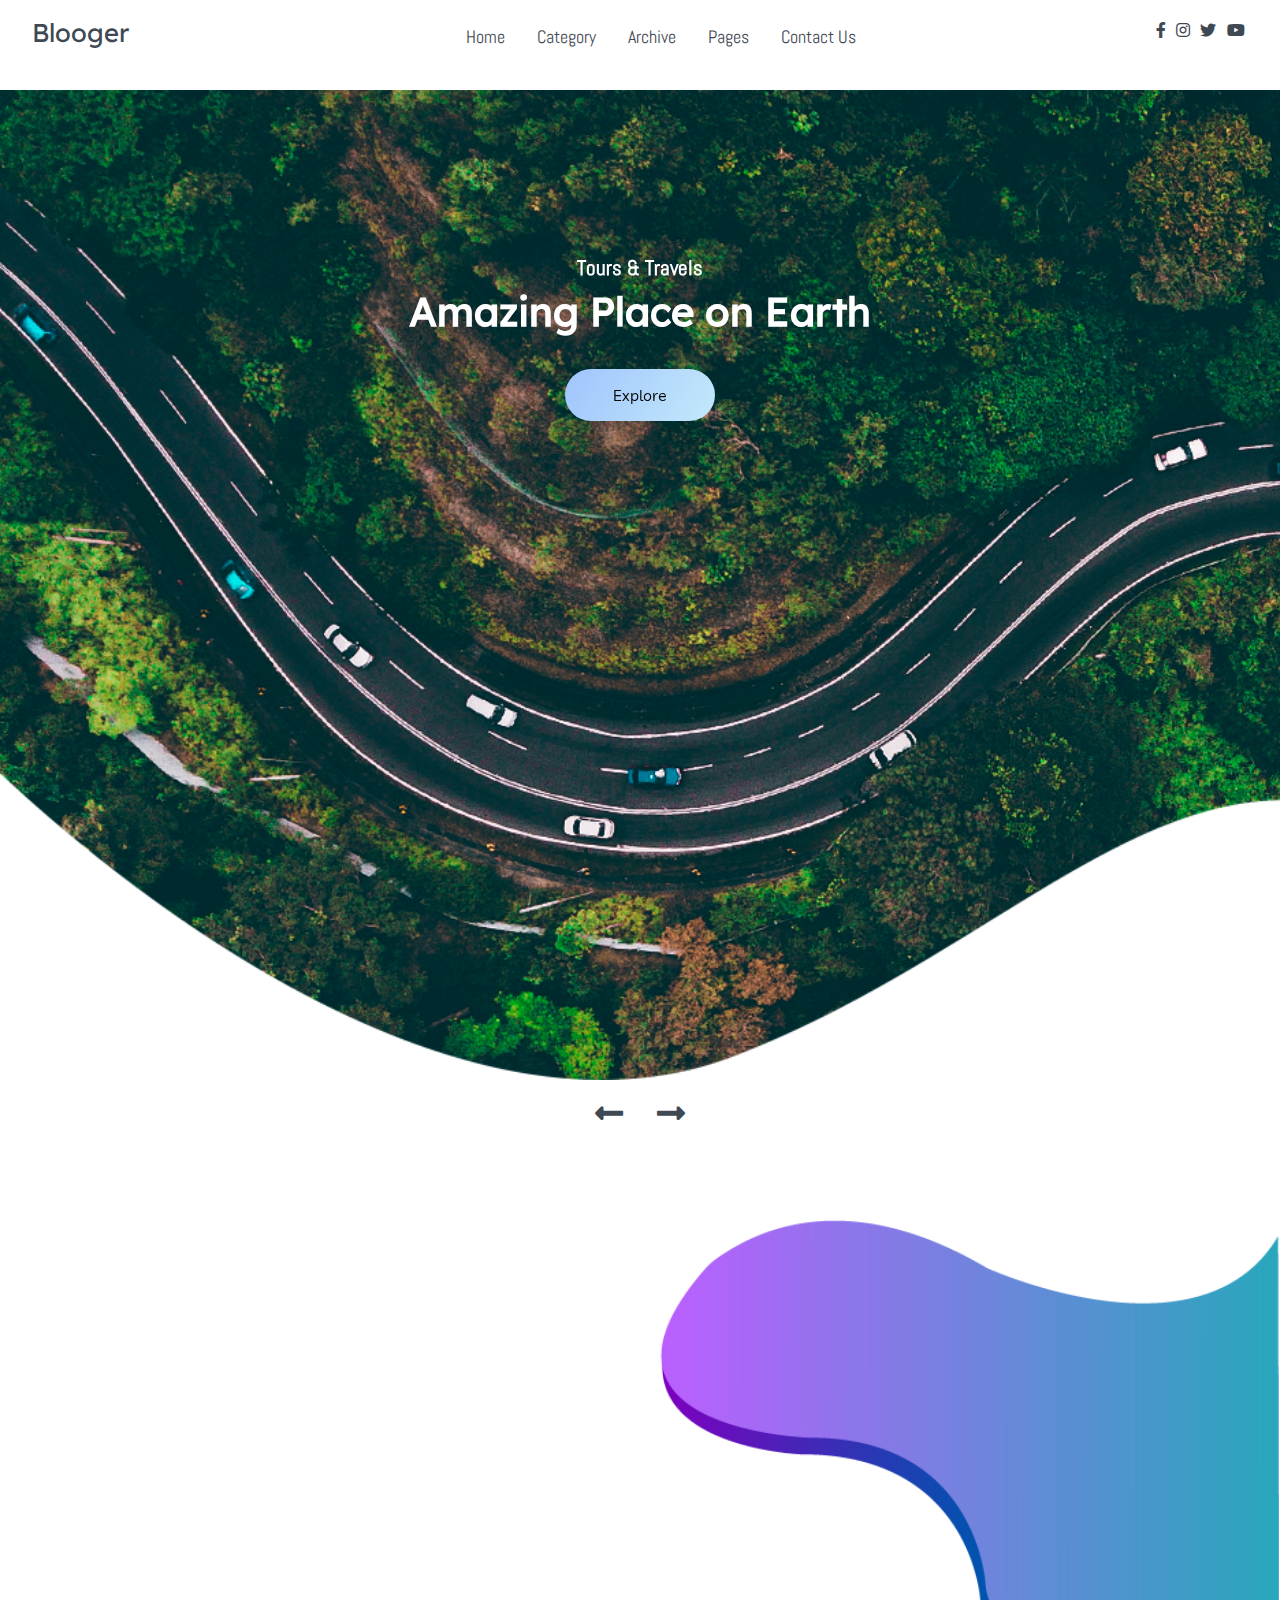
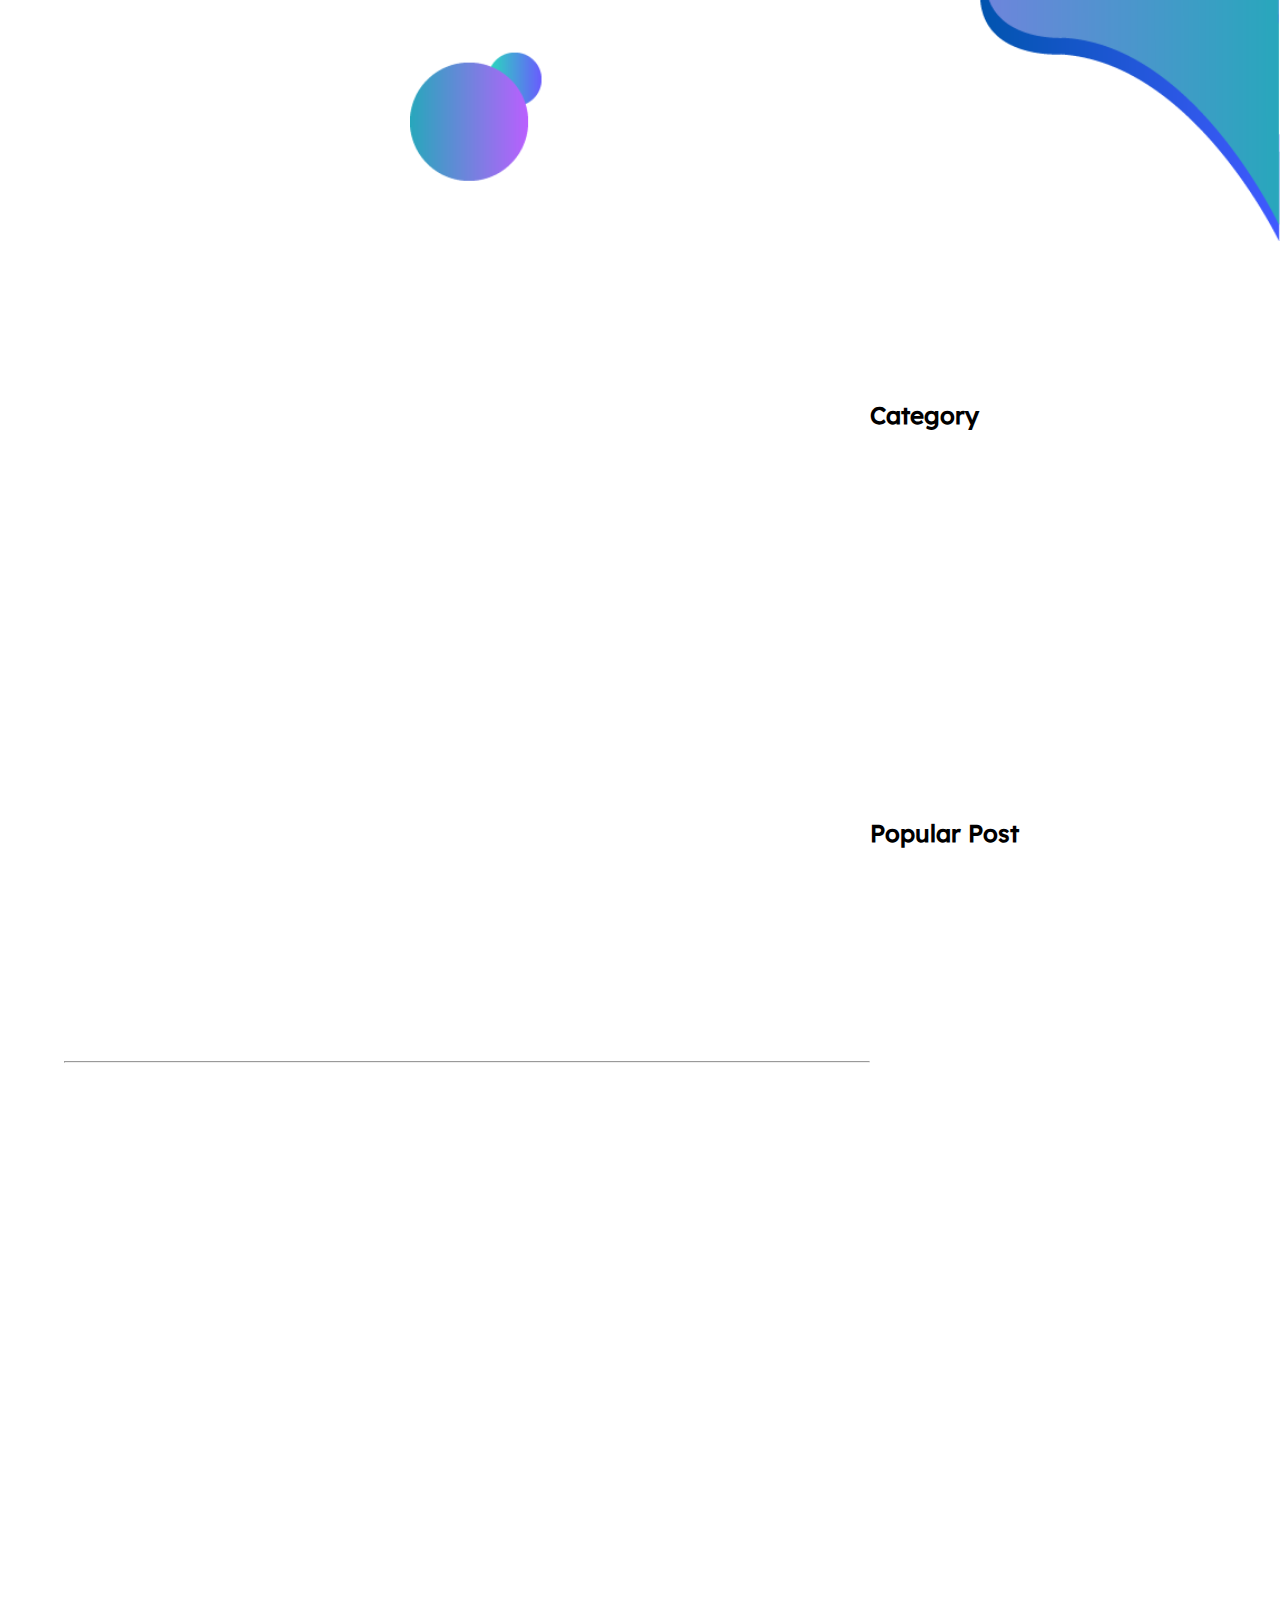
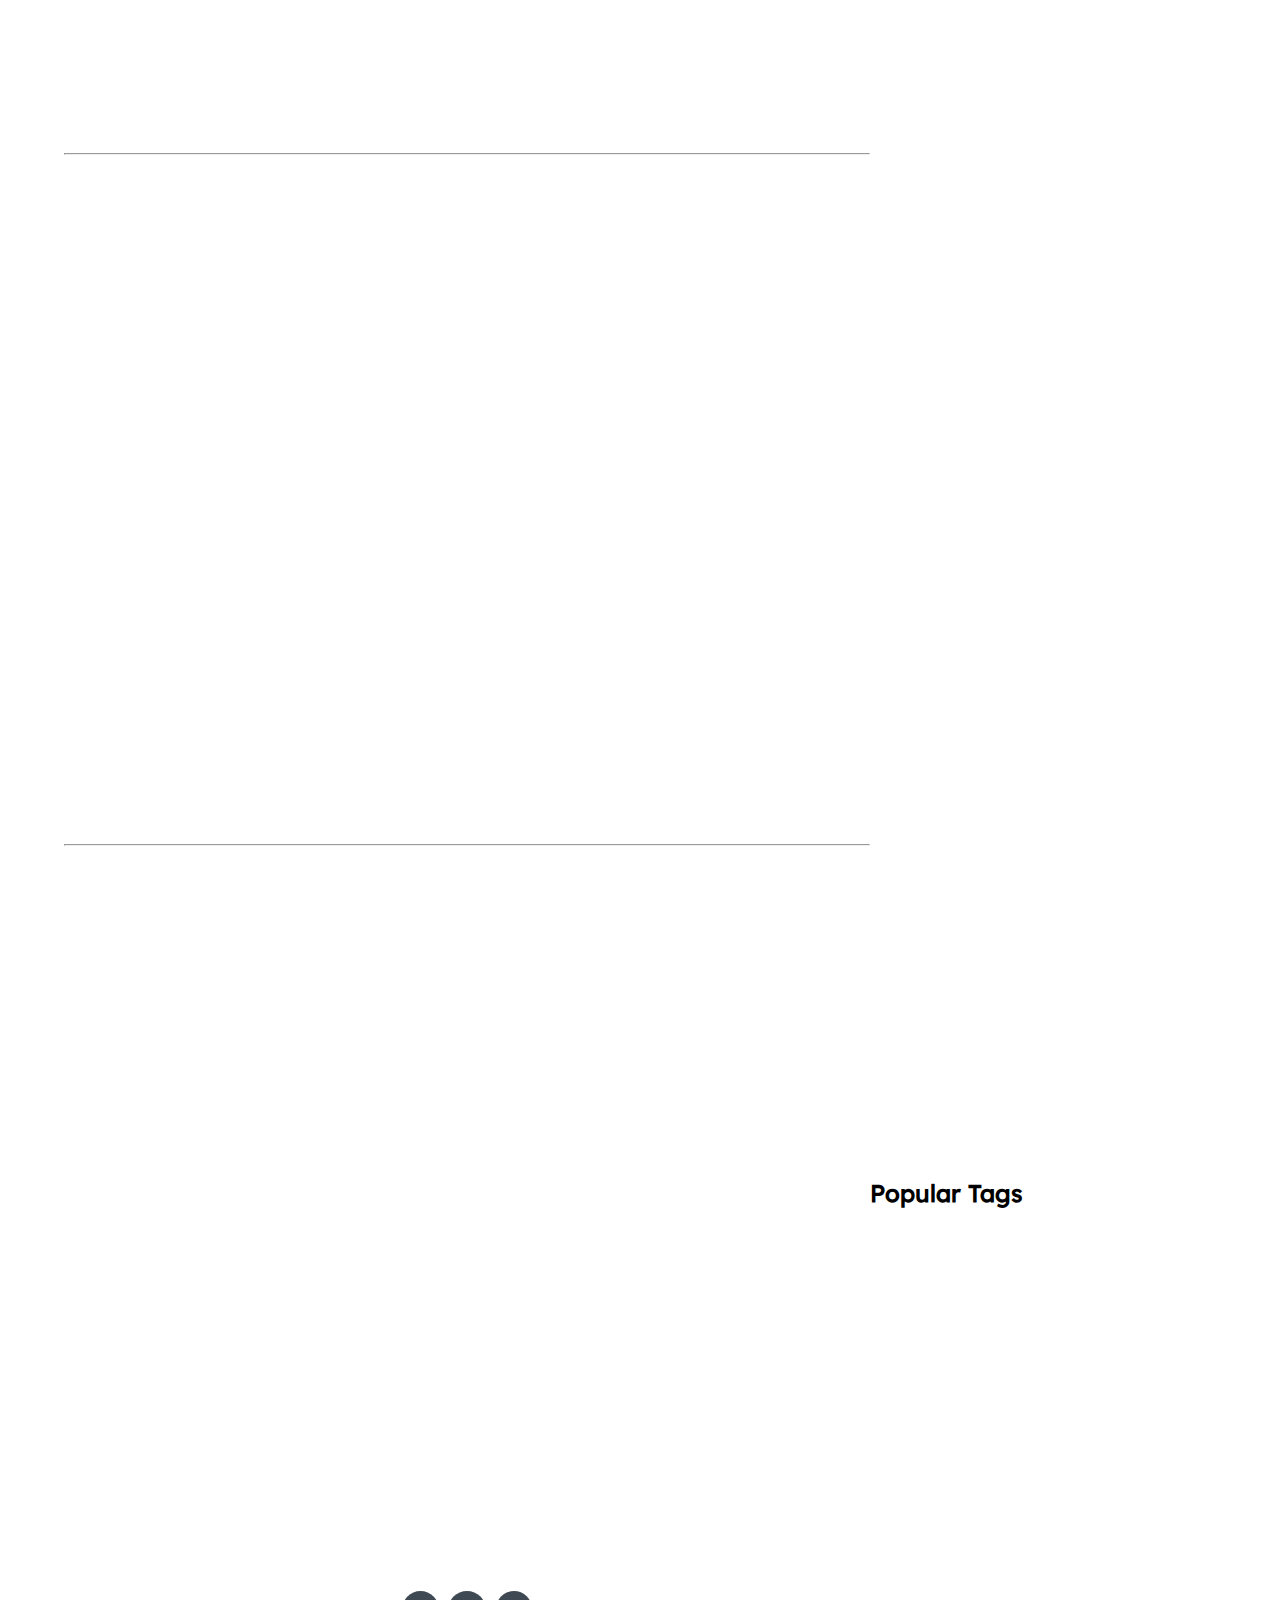
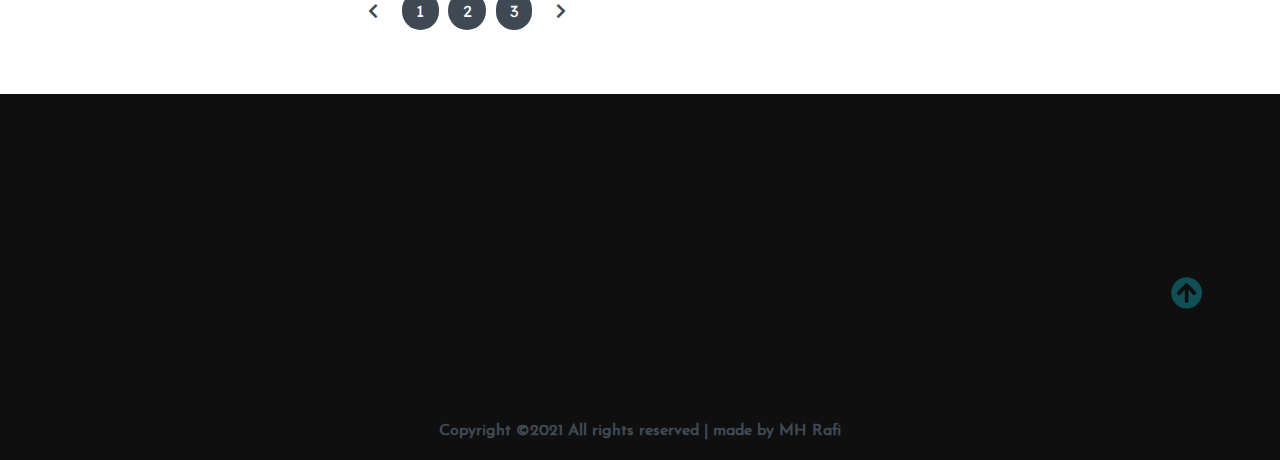
<file: Blooger/index.html>
<!DOCTYPE html>
<html lang="en">
<head>
    <meta charset="UTF-8">
    <meta http-equiv="X-UA-Compatible" content="IE=edge">
    <meta name="viewport" content="width=device-width, initial-scale=1.0">
    <title>Blogger</title>

    <!------- Font Awesome Icons ------->
    <link rel="stylesheet" href="./css/all.css">


    <!------- Owl-Carousel ----------->
    <link rel="stylesheet" href="./css/owl.carousel.min.css">
    <link rel="stylesheet" href="./css/owl.theme.default.min.css">

    <!------- AOS Library ------------>
    <link rel="stylesheet" href="./css/aos.css">

    <!--------- Custom Style ---------->
    <link rel="stylesheet" href="./css/styles.css">
</head>
<body>

   
    <nav class="nav">
        <div class="nav-menu flex-row">
            <div class="nav-brand">
                <a href="#" class="text-gray">Blooger</a>
            </div>
            <div class="toggle-collapse">
                <div class="toggle-icons">
                    <i class="fas fa-bars"></i>
                </div>
            </div>
            <div>
                <ul class="nav-items">
                    <li class="nav-link">
                        <a href="#">Home</a>
                    </li>
                    <li class="nav-link">
                        <a href="#">Category</a>
                    </li>
                    <li class="nav-link">
                        <a href="#">Archive</a>
                    </li>
                    <li class="nav-link">
                        <a href="#">Pages</a>
                    </li>
                    <li class="nav-link">
                        <a href="#">Contact Us</a>
                    </li>
                </ul>
            </div>
            <div class="social text-gray">
                <a href="#"><i class="fab fa-facebook-f"></i></a>
                <a href="#"><i class="fab fa-instagram"></i></a>
                <a href="#"><i class="fab fa-twitter"></i></a>
                <a href="#"><i class="fab fa-youtube"></i></a>
            </div>
        </div>
    </nav>

    <!-- ------------x---------------  Navigation --------------------------x------------------- -->

    <!----------------------------- Main Site Section ------------------------------>

    <main>

        <!------------------------ Site Title ---------------------->

        <section class="site-title">
            <div class="site-background" data-aos="fade-up" data-aos-delay="100">
                <h3>Tours & Travels</h3>
                <h1>Amazing Place on Earth</h1>
                <button class="btn">Explore</button>
            </div>
        </section>

        <!------------x----------- Site Title ----------x----------->

    <!-----x----- blog Carousel ------x---->

    <section class="blog">
                <div class="container">
                    <div class="owl-carousel owl-theme blog-post">
                        <div class="blog-content" data-aos="fade-right" data-aos-delay="200">
                            <img src="./assets/Blog-post/post-1.jpg" alt="post-1">
                            <div class="blog-title">
                                <h3>London Fashion week's continued the evolution</h3>
                                <button class="btn btn-blog">Fashion</button>
                                <span>2 minutes</span>
                            </div>
                        </div>
                        <div class="blog-content" data-aos="fade-in" data-aos-delay="200">
                            <img src="./assets/Blog-post/post-3.jpg" alt="post-2">
                            <div class="blog-title">
                                <h3>London Fashion week's continued the evolution</h3>
                                <button class="btn btn-blog">Fashion</button>
                                <span>2 minutes</span>
                            </div>
                        </div>
                        <div class="blog-content" data-aos="fade-left" data-aos-delay="200">
                            <img src="./assets/Blog-post/post-2.jpg" alt="post-3">
                            <div class="blog-title">
                                <h3>London Fashion week's continued the evolution</h3>
                                <button class="btn btn-blog">Fashion</button>
                                <span>2 minutes</span>
                            </div>
                        </div>
                        <div class="blog-content" data-aos="fade-right" data-aos-delay="200">
                            <img src="./assets/Blog-post/post-5.png" alt="post-4">
                            <div class="blog-title">
                                <h3>London Fashion week's continued the evolution</h3>
                                <button class="btn btn-blog">Fashion</button>
                                <span>2 minutes</span>
                            </div>
                        </div>
                    </div>
                    <div class="owl-navigation">
                        <span class="owl-nav-prev"><i class="fas fa-long-arrow-alt-left"></i></span>
                        <span class="owl-nav-next"><i class="fas fa-long-arrow-alt-right"></i></span>
                    </div>
                </div>
        </section>

    <!-----x----- blog Carousel ------x---->

    <!----------- main content ----------->

    <section class="container">
            <div class="site-content">
                <div class="posts">
                    <div class="post-content" data-aos="zoom-in" data-aos-delay="200">
                        <div class="post-image">
                            <div>
                                <img src="./assets/Blog-post/blog1.png" class="img" alt="blog1">
                            </div>
                            <div class="post-info flex-row">
                                <span><i class="fas fa-user text-gray"></i>&nbsp;&nbsp;Admin</span>
                                <span><i class="fas fa-calendar-alt text-gray"></i>&nbsp;&nbsp;January 14, 2019</span>
                                <span>2 Commets</span>
                            </div>
                        </div>
                        <div class="post-title">
                            <a href="#">Why should boys have all the fun? it's the women who are making india an
                                alcohol-loving contry</a>
                            <p>Lorem ipsum dolor sit amet consectetur adipisicing elit. Neque voluptas deserunt beatae
                                adipisci iusto totam placeat corrupti ipsum, tempora magnam incidunt aperiam tenetur a
                                nobis, voluptate, numquam architecto fugit. Eligendi quidem ipsam ducimus minus magni
                                illum similique veniam tempore unde?
                            </p>
                            <button class="btn post-btn">Read More &nbsp; <i class="fas fa-arrow-right"></i></button>
                        </div>
                    </div>
                    <hr>
                    <div class="post-content" data-aos="zoom-in" data-aos-delay="200">
                        <div class="post-image">
                            <div>
                                <img src="./assets/Blog-post/blog2.png" class="img" alt="blog1">
                            </div>
                            <div class="post-info flex-row">
                                <span><i class="fas fa-user text-gray"></i>&nbsp;&nbsp;Admin</span>
                                <span><i class="fas fa-calendar-alt text-gray"></i>&nbsp;&nbsp;January 16, 2019</span>
                                <span>7 Commets</span>
                            </div>
                        </div>
                        <div class="post-title">
                            <a href="#">Why should boys have all the fun? it's the women who are making india an
                                alcohol-loving contry</a>
                            <p>Lorem ipsum dolor sit amet consectetur adipisicing elit. Neque voluptas deserunt beatae
                                adipisci iusto totam placeat corrupti ipsum, tempora magnam incidunt aperiam tenetur a
                                nobis, voluptate, numquam architecto fugit. Eligendi quidem ipsam ducimus minus magni
                                illum similique veniam tempore unde?
                            </p>
                            <button class="btn post-btn">Read More &nbsp; <i class="fas fa-arrow-right"></i></button>
                        </div>
                    </div>
                    <hr>
                    <div class="post-content" data-aos="zoom-in" data-aos-delay="200">
                        <div class="post-image">
                            <div>
                                <img src="./assets/Blog-post/blog3.png" class="img" alt="blog1">
                            </div>
                            <div class="post-info flex-row">
                                <span><i class="fas fa-user text-gray"></i>&nbsp;&nbsp;Admin</span>
                                <span><i class="fas fa-calendar-alt text-gray"></i>&nbsp;&nbsp;January 19, 2019</span>
                                <span>5 Commets</span>
                            </div>
                        </div>
                        <div class="post-title">
                            <a href="#">New data recording system to better analyse road accidents</a>
                            <p>Lorem ipsum dolor sit amet consectetur adipisicing elit. Neque voluptas deserunt beatae
                                adipisci iusto totam placeat corrupti ipsum, tempora magnam incidunt aperiam tenetur a
                                nobis, voluptate, numquam architecto fugit. Eligendi quidem ipsam ducimus minus magni
                                illum similique veniam tempore unde?
                            </p>
                            <button class="btn post-btn">Read More &nbsp; <i class="fas fa-arrow-right"></i></button>
                        </div>
                    </div>
                    <hr>
                    <div class="post-content" data-aos="zoom-in" data-aos-delay="200">
                        <div class="post-image">
                            <div>
                                <img src="./assets/Blog-post/blog4.png" class="img" alt="blog1">
                            </div>
                            <div class="post-info flex-row">
                                <span><i class="fas fa-user text-gray"></i>&nbsp;&nbsp;Admin</span>
                                <span><i class="fas fa-calendar-alt text-gray"></i>&nbsp;&nbsp;January 21, 2019</span>
                                <span>12 Commets</span>
                            </div>
                        </div>
                        <div class="post-title">
                            <a href="#">New data recording system to better analyse road accidents</a>
                            <p>Lorem ipsum dolor sit amet consectetur adipisicing elit. Neque voluptas deserunt beatae
                                adipisci iusto totam placeat corrupti ipsum, tempora magnam incidunt aperiam tenetur a
                                nobis, voluptate, numquam architecto fugit. Eligendi quidem ipsam ducimus minus magni
                                illum similique veniam tempore unde?
                            </p>
                            <button class="btn post-btn">Read More &nbsp; <i class="fas fa-arrow-right"></i></button>
                        </div>
                    </div>
                    <div class="pagination flex-row">
                        <a href="#"><i class="fas fa-chevron-left"></i></a>
                        <a href="#" class="pages">1</a>
                        <a href="#" class="pages">2</a>
                        <a href="#" class="pages">3</a>
                        <a href="#"><i class="fas fa-chevron-right"></i></a>
                    </div>
                </div>
                <aside class="sidebar">
                    <div class="category">
                        <h2>Category</h2>
                        <ul class="category-list">
                            <li class="list-items" data-aos="fade-left" data-aos-delay="100">
                                <a href="#">Software</a>
                                <span>(05)</span>
                            </li>
                            <li class="list-items" data-aos="fade-left" data-aos-delay="200">
                                <a href="#">Techonlogy</a>
                                <span>(02)</span>
                            </li>
                            <li class="list-items" data-aos="fade-left" data-aos-delay="300">
                                <a href="#">Lifestyle</a>
                                <span>(07)</span>
                            </li>
                            <li class="list-items" data-aos="fade-left" data-aos-delay="400">
                                <a href="#">Shopping</a>
                                <span>(01)</span>
                            </li>
                            <li class="list-items" data-aos="fade-left" data-aos-delay="500">
                                <a href="#">Food</a>
                                <span>(08)</span>
                            </li>
                        </ul>
                    </div>
                    <div class="popular-post">
                        <h2>Popular Post</h2>
                        <div class="post-content" data-aos="flip-up" data-aos-delay="200">
                            <div class="post-image">
                                <div>
                                    <img src="./assets/popular-post/m-blog-1.jpg" class="img" alt="blog1">
                                </div>
                                <div class="post-info flex-row">
                                    <span><i class="fas fa-calendar-alt text-gray"></i>&nbsp;&nbsp;January 14,
                                        2019</span>
                                    <span>2 Commets</span>
                                </div>
                            </div>
                            <div class="post-title">
                                <a href="#">New data recording system to better analyse road accidents</a>
                            </div>
                        </div>
                        <div class="post-content" data-aos="flip-up" data-aos-delay="300">
                            <div class="post-image">
                                <div>
                                    <img src="./assets/popular-post/m-blog-2.jpg" class="img" alt="blog1">
                                </div>
                                <div class="post-info flex-row">
                                    <span><i class="fas fa-calendar-alt text-gray"></i>&nbsp;&nbsp;January 14,
                                        2019</span>
                                    <span>2 Commets</span>
                                </div>
                            </div>
                            <div class="post-title">
                                <a href="#">New data recording system to better analyse road accidents</a>
                            </div>
                        </div>
                        <div class="post-content" data-aos="flip-up" data-aos-delay="400">
                            <div class="post-image">
                                <div>
                                    <img src="./assets/popular-post/m-blog-3.jpg" class="img" alt="blog1">
                                </div>
                                <div class="post-info flex-row">
                                    <span><i class="fas fa-calendar-alt text-gray"></i>&nbsp;&nbsp;January 14,
                                        2019</span>
                                    <span>2 Commets</span>
                                </div>
                            </div>
                            <div class="post-title">
                                <a href="#">New data recording system to better analyse road accidents</a>
                            </div>
                        </div>
                        <div class="post-content" data-aos="flip-up" data-aos-delay="500">
                            <div class="post-image">
                                <div>
                                    <img src="./assets/popular-post/m-blog-4.jpg" class="img" alt="blog1">
                                </div>
                                <div class="post-info flex-row">
                                    <span><i class="fas fa-calendar-alt text-gray"></i>&nbsp;&nbsp;January 14,
                                        2019</span>
                                    <span>2 Commets</span>
                                </div>
                            </div>
                            <div class="post-title">
                                <a href="#">New data recording system to better analyse road accidents</a>
                            </div>
                        </div>
                        <div class="post-content" data-aos="flip-up" data-aos-delay="600">
                            <div class="post-image">
                                <div>
                                    <img src="./assets/popular-post/m-blog-5.jpg" class="img" alt="blog1">
                                </div>
                                <div class="post-info flex-row">
                                    <span><i class="fas fa-calendar-alt text-gray"></i>&nbsp;&nbsp;January 14,
                                        2019</span>
                                    <span>2 Commets</span>
                                </div>
                            </div>
                            <div class="post-title">
                                <a href="#">New data recording system to better analyse road accidents</a>
                            </div>
                        </div>
                    </div>
                    <div class="newsletter" data-aos="fade-up" data-aos-delay="300">
                        <h2>Newsletter</h2>
                        <div class="form-element">
                            <input type="text" class="input-element" placeholder="Email">
                            <button class="btn form-btn">Subscribe</button>
                        </div>
                    </div>
                    <div class="popular-tags">
                        <h2>Popular Tags</h2>
                        <div class="tags flex-row">
                            <span class="tag" data-aos="flip-up" data-aos-delay="100">Software</span>
                            <span class="tag" data-aos="flip-up" data-aos-delay="200">technology</span>
                            <span class="tag" data-aos="flip-up" data-aos-delay="300">travel</span>
                            <span class="tag" data-aos="flip-up" data-aos-delay="400">illustration</span>
                            <span class="tag" data-aos="flip-up" data-aos-delay="500">design</span>
                            <span class="tag" data-aos="flip-up" data-aos-delay="600">lifestyle</span>
                            <span class="tag" data-aos="flip-up" data-aos-delay="700">love</span>
                            <span class="tag" data-aos="flip-up" data-aos-delay="800">project</span>
                        </div>
                    </div>
                </aside>
            </div>
        </section>

    <!-----x----- main content ------x---->
    </main>

    <!-------------- Footer--------------->

    <footer class="footer">
        <div class="container">
            <div class="about-us" data-aos="fade-right" data-aos-delay="200">
                <h2>About us</h2>
                <p>Lorem ipsum dolor sit amet consectetur adipisicing elit. Accusantium quia atque nemo ad modi officiis
                    iure, autem nulla tenetur repellendus.</p>
            </div>
            <div class="newsletter" data-aos="fade-right" data-aos-delay="200">
                <h2>Newsletter</h2>
                <p>Stay update with our latest</p>
                <div class="form-element">
                    <input type="text" placeholder="Email"><span><i class="fas fa-chevron-right"></i></span>
                </div>
            </div>
            <div class="instagram" data-aos="fade-left" data-aos-delay="200">
                <h2>Instagram</h2>
                <div class="flex-row">
                    <img src="./assets/instagram/thumb-card3.png" alt="insta1">
                    <img src="./assets/instagram/thumb-card4.png" alt="insta2">
                    <img src="./assets/instagram/thumb-card5.png" alt="insta3">
                </div>
                <div class="flex-row">
                    <img src="./assets/instagram/thumb-card6.png" alt="insta4">
                    <img src="./assets/instagram/thumb-card7.png" alt="insta5">
                    <img src="./assets/instagram/thumb-card8.png" alt="insta6">
                </div>
            </div>
            <div class="follow" data-aos="fade-left" data-aos-delay="200">
                <h2>Follow us</h2>
                <p>Let us be Social</p>
                <div>
                    <i class="fab fa-facebook-f"></i>
                    <i class="fab fa-twitter"></i>
                    <i class="fab fa-instagram"></i>
                    <i class="fab fa-youtube"></i>
                </div>
            </div>
        </div>
        <div class="rights flex-row">
            <h4 class="text-gray">
                Copyright ©2021 All rights reserved | made by MH Rafi
            </h4>
        </div>
        <div class="move-up">
            <span><i class="fas fa-arrow-circle-up fa-2x"></i></span>
        </div>
    </footer>

    <!---------x------ Footer --------x---------->
    




    <!------- Jquery Library file ------->
    <script src="./js/Jquery3.4.1.min.js"></script>

    <!--------- Owl-Carousel js --------->
    <script src="./js/owl.carousel.min.js"></script>

    <!--------- AOS js Library  --------->
    <script src="./js/aos.js"></script>

    <!------- Custom Javascript file -------->
    <script src="./js/script.js"></script>

</body>
</html>
</file>
<file: Blooger/css/styles.css>
/*  font-family: Abel  */
@font-face {
    font-family: Abel;
    src: url('../fonts/Abel/Abel-Regular.ttf');
}

/*  font-family: Anton  */
@font-face {
    font-family: Anton;
    src: url('../fonts/Anton/Anton-Regular.ttf');
}

/*  font-family: Josefin  */
@font-face {
    font-family: Josefin;
    src: url('../fonts/Josefin_Sans/JosefinSans-Regular.ttf');
}

/*  font-family: Lexend  */
@font-face {
    font-family: Lexend;
    src: url('../fonts/Lexend_Deca/LexendDeca-Regular.ttf');
}

/*  font-family: Livvic  */
@font-face {
    font-family: Livvic;
    src: url('../fonts/Livvic/Livvic-Regular.ttf');
}

html, body{
    margin: 0%;
    box-sizing: border-box;
    overflow-x: hidden;
}

:root{

    /*      Theme colors        */
    --text-gray: #3f4954;
    --text-light : #686666da;
    --bg-color: #0f0f0f;
    --white: #ffffff;
    --midnight: #104f55;

    /* gradient color   */
    --sky: linear-gradient(120deg, #a1c4fd 0%, #c2e9fb 100%);

    /*      theme font-family   */
    --Abel: 'Abel', cursive;
    --Anton: 'Anton', cursive;
    --Josefin : 'Josefin', cursive;
    --Lexend: 'Lexend', cursive;
    --Livvic : 'Livvic', cursive;
}


/* ---------------- Global Classes ---------------*/

a{
    text-decoration: none;
    color: var(--text-gray);
}

.flex-row{
    display: flex;
    flex-direction: row;    
    flex-wrap: wrap;
}

ul{
    list-style-type: none;
}

h1{
    font-family: var(--Lexend);
    font-size: 2.5rem;
}

h2{
    font-family: var(--Lexend);
}

h3{
    font-family: var(--Abel);
    font-size: 1.3rem;
}

button.btn{
    border: none;
    border-radius: 2rem;
    padding: 1rem 3rem;
    font-size: 1rem;
    font-family: var(--Livvic);
    cursor: pointer;
}

span{
    font-family: var(--Abel);
}

.container{
    margin: 0 5vw;
}

.text-gray{
    color: var(--text-gray);
}

p{
    font-family: var(--Lexend);
    color: var(--text-light);
}

/****** navbar-section ******/

/* --------------- navbar ----------------- */

.nav{
    background: white;
    padding: 0 2rem;
    height: 0rem;
    min-height: 10vh;
    overflow: hidden;
    transition: height 1s ease-in-out;
}

.nav-menu{    
    justify-content: space-between;
}

.toggle-collapse{
    position: absolute;
    top: 0%;
    width: 90%;
    cursor: pointer;
    display: none;
}

.toggle-collapse .toggle-icons{
    display: flex;
    justify-content: flex-end;
    padding: 1.7rem 0;
}

.toggle-collapse .toggle-icons i{
    font-size: 1.4rem;
    color: var(--text-gray);
}

.collapse{
    height: 30rem;
}

.nav-items{
    display: flex;
    margin: 0;
}
.nav-link{
    padding: 1.6rem 1rem;
    font-size: 1.1rem;
    position: relative;
    font-family: var(--Abel);
    font-size: 1.1rem;
}
.nav-link:hover{
    background-color: var(--midnight);
}

.nav-link:hover a{
    color: var(--white);
}

.nav-brand a{
    font-size: 1.6rem;
    padding: 1rem 0;
    display: block;
    font-family: var(--Lexend);
    font-size: 1.6rem;
}

.social{
    padding: 1.4rem 0
}

.social i{
    padding: 0 .2rem;
}

.social i:hover{
    color: #a1c4cf;
}

/* -------x------- navbar ---------x------- */


/* ----------------- Main Content----------- */

/* --------------- Site title ---------------- */
.site-title{
    background: url('../assets/Background-image.png');
    background-size: cover;
    height: 110vh;
    display: flex;
    justify-content: center;
}

.site-background{
    padding-top: 10rem;
    text-align: center;
    color: var(--white);
}

.site-title h1, h3{
    margin: .3rem;
}

.site-title .btn{
    margin: 1.8rem;
    background: var(--sky);
}

.site-title .btn:hover{
    background: transparent;
    border: 1px solid var(--white);
    color: var(--white);
}

/* --------x------ Site title --------x------- */

/****** Blog Carousel ******/

 .blog{
    background: url('../assets/Abract01.png');
    background-repeat: no-repeat;
    background-position: right;
    height: 100vh;
    width: 100%;
    background-size: 68%;
}
.blog-post{
    padding-top: 6rem;
}
.blog-content{
    display: flex;
    flex-direction: column;
    text-align: center;
    width: 80%;
    margin: 3rem 2rem;
    box-shadow: 0 15px 20px rgba(0, 0, 0, 0.2);
}
.blog-title{
    padding: 2rem 0;
}
.btn-blog{
    padding: .7rem 2rem;
    background: var(--sky);
    margin: .5rem;
}
.blog-content span{
    display: block;
}

.container .owl-nav{
    position: absolute;
    top: 0%;
    margin: 0 auto;
    width: 100%;
}

.owl-nav .owl-prev .owl-nav-prev,
.owl-nav .owl-next .owl-nav-next{
    color: var(--text-gray);
    background: transparent;
    font-size: 2rem;
}

.owl-theme .owl-nav [class*='owl-']:hover{
    background: transparent;
    color: var(--midnight);
}

.owl-theme .owl-nav [class*='owl-']{
    outline: none;
}

/****** content css ******/

 .site-content{
    display: grid;
    grid-template-columns: 70% 30%;
}
.post-content{
    width: 100%;   
}
.post-image, .post-title{
    padding: 1rem 2rem;
    position: relative;
}
.post-image .post-info{
    background: var(--sky);
    padding: 1rem;
    position: absolute;
    bottom: -1%;
    left: 20vw;
    border-radius: 3rem;
}
.post-image > div{
    overflow: hidden;
}
.post-image .img{
    width: 100%;
    transition: all 1s ease;
}

.post-image .img:hover{
    transform: scale(1.3);
}

.post-image .post-info span{
    margin: 0 .5rem;
}

.post-title a{
    font-family: var(--Anton);
    font-size: 1.5rem;
}

.post-btn{
    border-radius: 0 !important;
    padding: .7rem 1.5rem !important;
    background: var(--sky);
}

.pagination{
    justify-content: center;
    color: var(--text-gray);
    margin: 4rem 0;
}

.pagination a{
    padding: .6rem .9rem;
    border-radius: 2rem;
    margin: 0 .3rem;
    font-family: var(--Lexend);
}

.pagination .pages{
    background: var(--text-gray);
    color: var(--white);
}

/* -------x-------- Site Content --------x-------*/


/* --------------- Sidebar ----------------------- */

.category-list{
    font-family: var(--Livvic);   
}

.list-items{
    background: var(--sky);
    padding: .4rem 1rem;
    margin: .8rem 0;
    border-radius: 3rem;
    width: 70%;
    display: flex;
    justify-content: space-between;
}

.list-items a{
    color:  black;
}

.post-content{
    padding: 1rem 0;
}

.popular-post h2{
    padding-top: 8rem;
}

.post-info{
    padding: .4rem .1rem !important;
    bottom: 0rem !important;
    left: 1.5rem !important;
    border-radius: 0rem !important;
    background: white !important;
}

.post-title a{
    font-size: 1rem;
}

.newsletter{
    padding-top: 10rem;
}

.form-element{
    padding: .5rem 2rem;
}

.input-element{
    width: 80%;
    height: 1.9rem;
    padding: .3rem .5rem;
    font-family: var(--Lexend);
    font-size: 1rem;
}

.newsletter .form-btn{
    border-radius: 0;
    padding: .8rem 32%;
    margin: 1rem 0;
    background: var(--sky);
}

.popular-tags{
    padding: 5rem 0;
}

.popular-tags .tags .tag{
    background: var(--sky);
    padding: .4rem 1rem;
    border-radius: 3rem;
    margin: .4rem .6rem;
}

/****** Footer Css ******/

.footer{
    height: 100%;
    background: var(--bg-color);
    position: relative;
}

.footer .container{
    display: grid;
    grid-template-columns: repeat(4, 1fr);
}

.footer .container > div{
    flex-grow: 1;
    flex-basis: 0;
    padding: 3rem .9rem;
}

.footer .container h2{
    color: var(--white);
}

.newsletter .form-element{
    background: black;
    display: inline-block;
}

.newsletter .form-element input{
    padding: .5rem .7rem;
    border: none;
    background: transparent;
    color: white;
    font-family: var(--Josefin);
    font-size: 1rem;
    width: 74%;
}

.newsletter .form-element span{
    background: var(--sky);
    padding: .5rem .7rem;
    cursor: pointer;
}

.instagram img{
    display: inline-block;
    width: 25%;
    height: 50%;
    margin: .3rem .4rem;
}

.follow i{
    color: var(--white);
    padding: 0 .4rem;
}

.rights{
    justify-content: center;
    font-family: var(--Josefin);
}

.rights h4 a{
    color: var(--white);
}

.move-up{
    position: absolute;
    right: 6%;
    top: 50%;
}

.move-up span{
    color: var(--midnight);
}

.move-up span:hover{
    color: var(--white);
    cursor: pointer;
}

/*              Viewport less then or equal to 1130px            */

@media only screen and (max-width: 1130px){
    .post-image .post-info{
        left: 2rem !important;
        bottom: 1.2rem !important;
        border-radius: 0% !important;
    }

    .popular-post .post-info{
        display: none !important;
    }

    .footer .container{
        grid-template-columns: repeat(2, 1fr);
    }

}

/*      x       Viewport less then or equal to 1130px    x     */


/*              Viewport less then or equal to 750px            */

@media only screen and (max-width: 750px){
    .nav-menu, .nav-items{
        flex-direction: column;
    }

    .toggle-collapse{
        display: initial;
    }

    .site-content{
        grid-template-columns: 100%;
    }

    .footer .container{
        grid-template-columns: repeat(1, 1fr);
    }

}


/*        x      Viewport less then or equal to 750px       x     */


/*              Viewport less then or equal to 520px            */

@media only screen and (max-width: 520px){
    .blog{
        height: 125vh;
    }

    .post-image .post-info{
        display: none;
    }

    .footer .container > div{
        padding:  1rem .9rem !important;
    }

    .rights{
        padding: 0 1.4rem;
        text-align: center;
    }

    .toggle-collapse{
        width: 87% !important;
    }

}

/*        x      Viewport less then or equal to 520px       x     */
</file>
